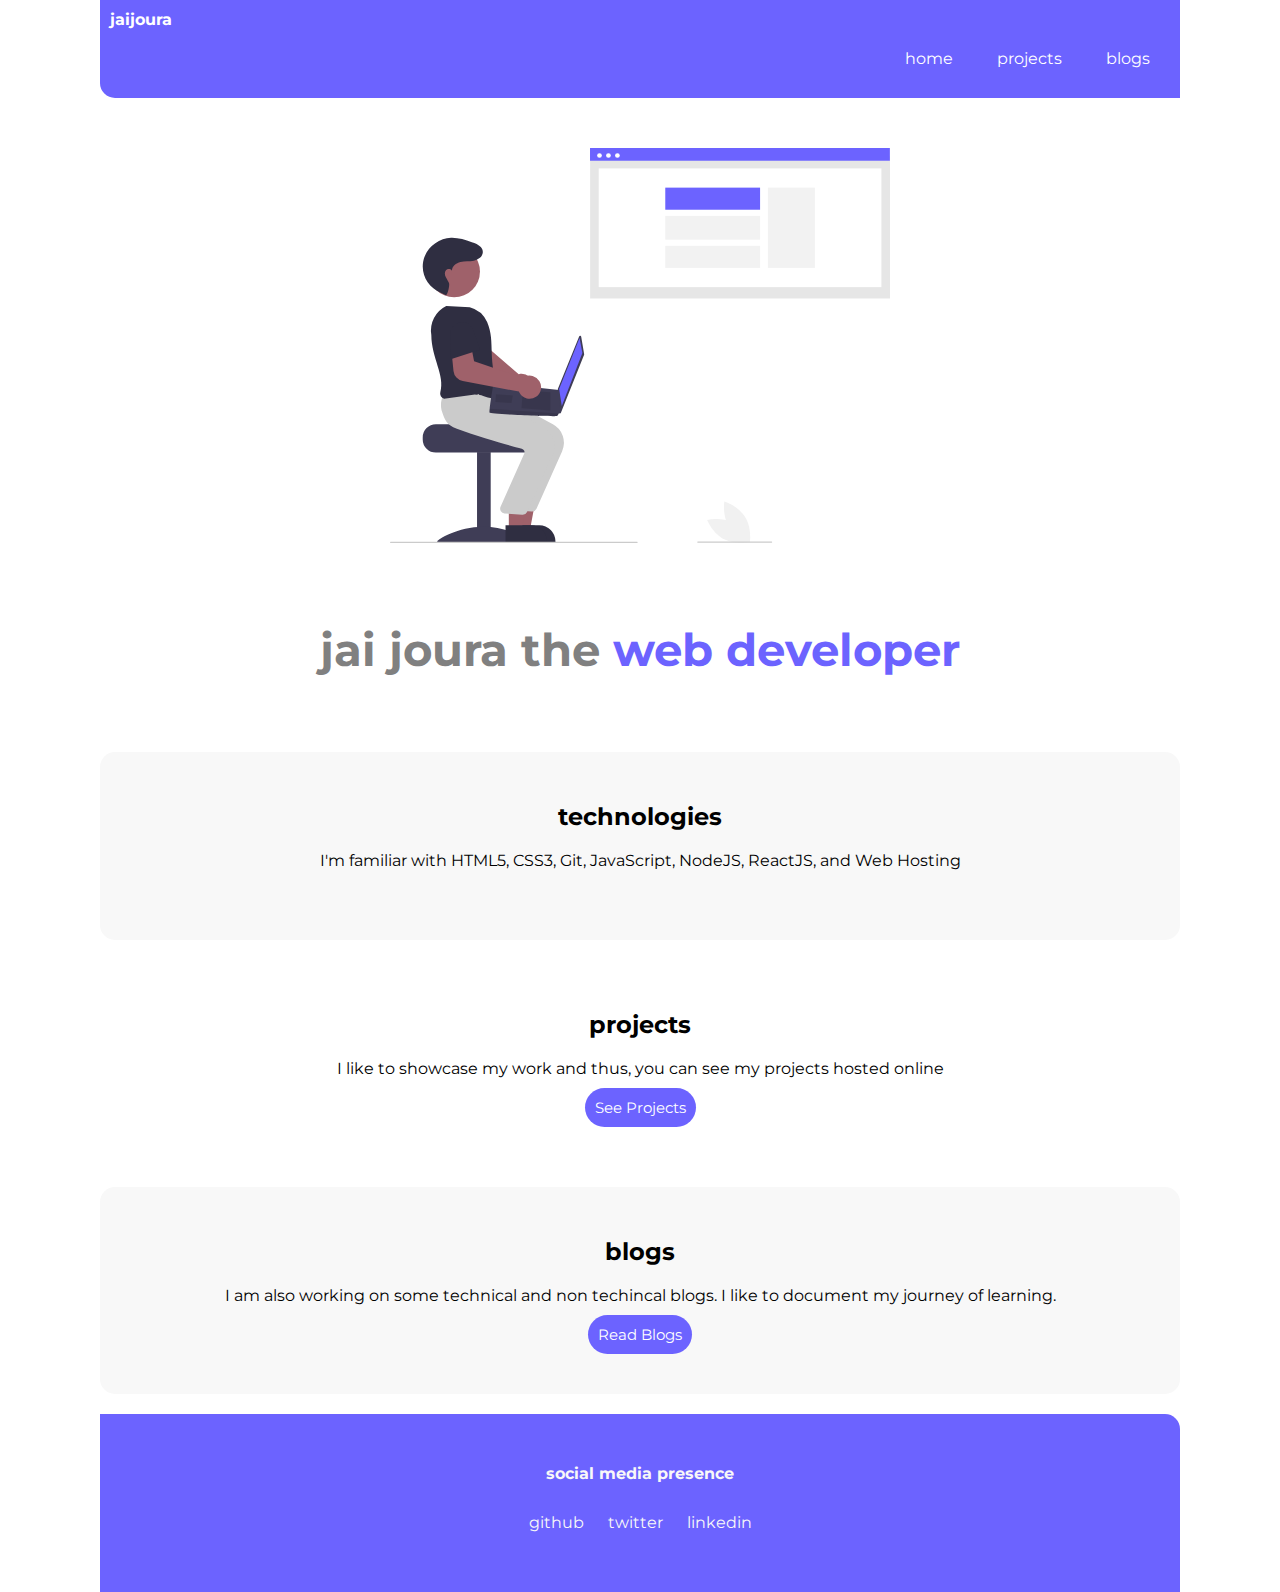
<file: index.html>
<!DOCTYPE html>
<html lang="en">
<head>
    <meta charset="UTF-8">
    <meta http-equiv="X-UA-Compatible" content="IE=edge">
    <meta name="viewport" content="width=device-width, initial-scale=1.0">
    <link rel="stylesheet" href="styles.css">
    <link rel="preconnect" href="https://fonts.googleapis.com">
    <link rel="preconnect" href="https://fonts.gstatic.com" crossorigin>
    <link href="https://fonts.googleapis.com/css2?family=Montserrat:wght@400;700&display=swap" rel="stylesheet">
    <title>home | jaijoura</title>
</head>
<body>
    <nav class="top-container">
        <p class="nav-main-text">jaijoura</p>
        <ul class="nav-list">
            <li><a href="index.html" class="nav-anchor">home</a> </li>
            <li><a href="projects.html" class="nav-anchor" >projects</a> </li> 
            <li><a href="blogs.html" class="nav-anchor">blogs</a> </li>
        </ul>
    </nav>
    <div class="main-img"><img src="photos\undraw_web_developer_re_h7ie.svg" class="img-main" alt="img" ;>
    <h1 class="main-h1">jai joura the <span>web developer</span> </h1>
</div>
<section>
    <h2>technologies</h2>
    <p>I'm familiar with HTML5, CSS3, Git, JavaScript, NodeJS, ReactJS, and Web Hosting
 </p>
</section>
<section class="pro">
    <h2>projects</h2>
    <p>I like to showcase my work and thus, you can see my projects hosted online</p>
    <a href="projects.html" class="projects"> See Projects</a>
</section>
    
<section>
    <h2>blogs</h2>
    <p>I am also working on some technical and non techincal blogs. I like to document my journey of learning.</p>
    <a href="blogs.html" class="blogs">Read Blogs</a>
</section>


</body>
<footer>
    <p>social media presence</p>
    <ul>
        <li><a href="">github</a></li>
        <li><a href="">twitter</a></li>
        <li><a href="">linkedin</a></li>
    </ul>
</footer>

</html>
</file>
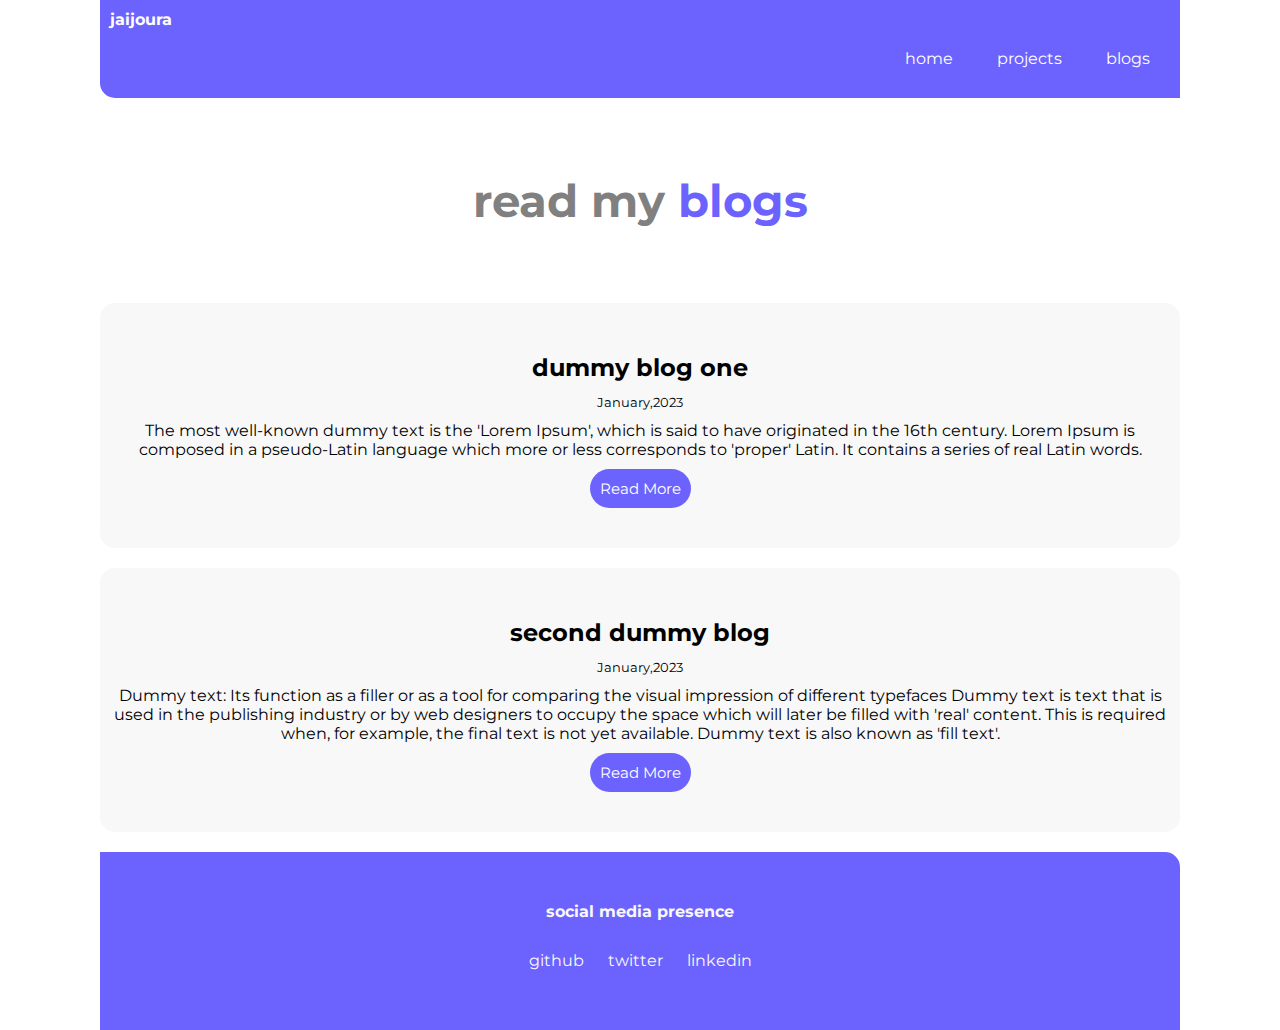
<file: blogs.html>
<!DOCTYPE html>
<html lang="en">
<head>
    <meta charset="UTF-8">
    <meta http-equiv="X-UA-Compatible" content="IE=edge">
    <meta name="viewport" content="width=device-width, initial-scale=1.0">
    <title>blogs | jaijoura</title>
    <link rel="stylesheet" href="styles.css">
    <link rel="preconnect" href="https://fonts.googleapis.com">
    <link rel="preconnect" href="https://fonts.gstatic.com" crossorigin>
    <link href="https://fonts.googleapis.com/css2?family=Montserrat:wght@400;700&display=swap" rel="stylesheet">
</head>
<body>
    <nav class="top-container">
        <p class="nav-main-text">jaijoura</p>
        <ul class="nav-list">
            <li><a href="index.html" class="nav-anchor">home</a> </li>
            <li><a href="projects.html" class="nav-anchor">projects</a> </li>
            <li><a href="blogs.html" class="nav-anchor">blogs</a> </li>
        </ul>
    </nav>
    <h1 class="blogs-h1">read my <span>blogs</span></h1>

</body>
<section>
    <h2>dummy blog one</h2>
    <small>January,2023 </small>
    <p>The most well-known dummy text is the 'Lorem Ipsum', which is said to have originated in the 16th century. Lorem Ipsum
    is composed in a pseudo-Latin language which more or less corresponds to 'proper' Latin. It contains a series of real
    Latin words.</p>
    <a href="dummy-blog.html" class="blogs">Read More</a>
    

</section>
<section>
    <h2> second dummy blog</h2>
    <small>January,2023 </small>
    <p>Dummy text: Its function as a filler or as a tool for comparing the visual impression of different typefaces Dummy text
    is text that is used in the publishing industry or by web designers to occupy the space which will later be filled with
    'real' content. This is required when, for example, the final text is not yet available. Dummy text is also known as
    'fill text'.</p>
    <a href="dummy-blog.html" class="blogs">Read More</a>


</section>
<footer>
    <p>social media presence</p>
    <ul>
        <li><a href="">github</a></li>
        <li><a href="">twitter</a></li>
        <li><a href="">linkedin</a></li>
    </ul>
</footer>
</html>
</file>
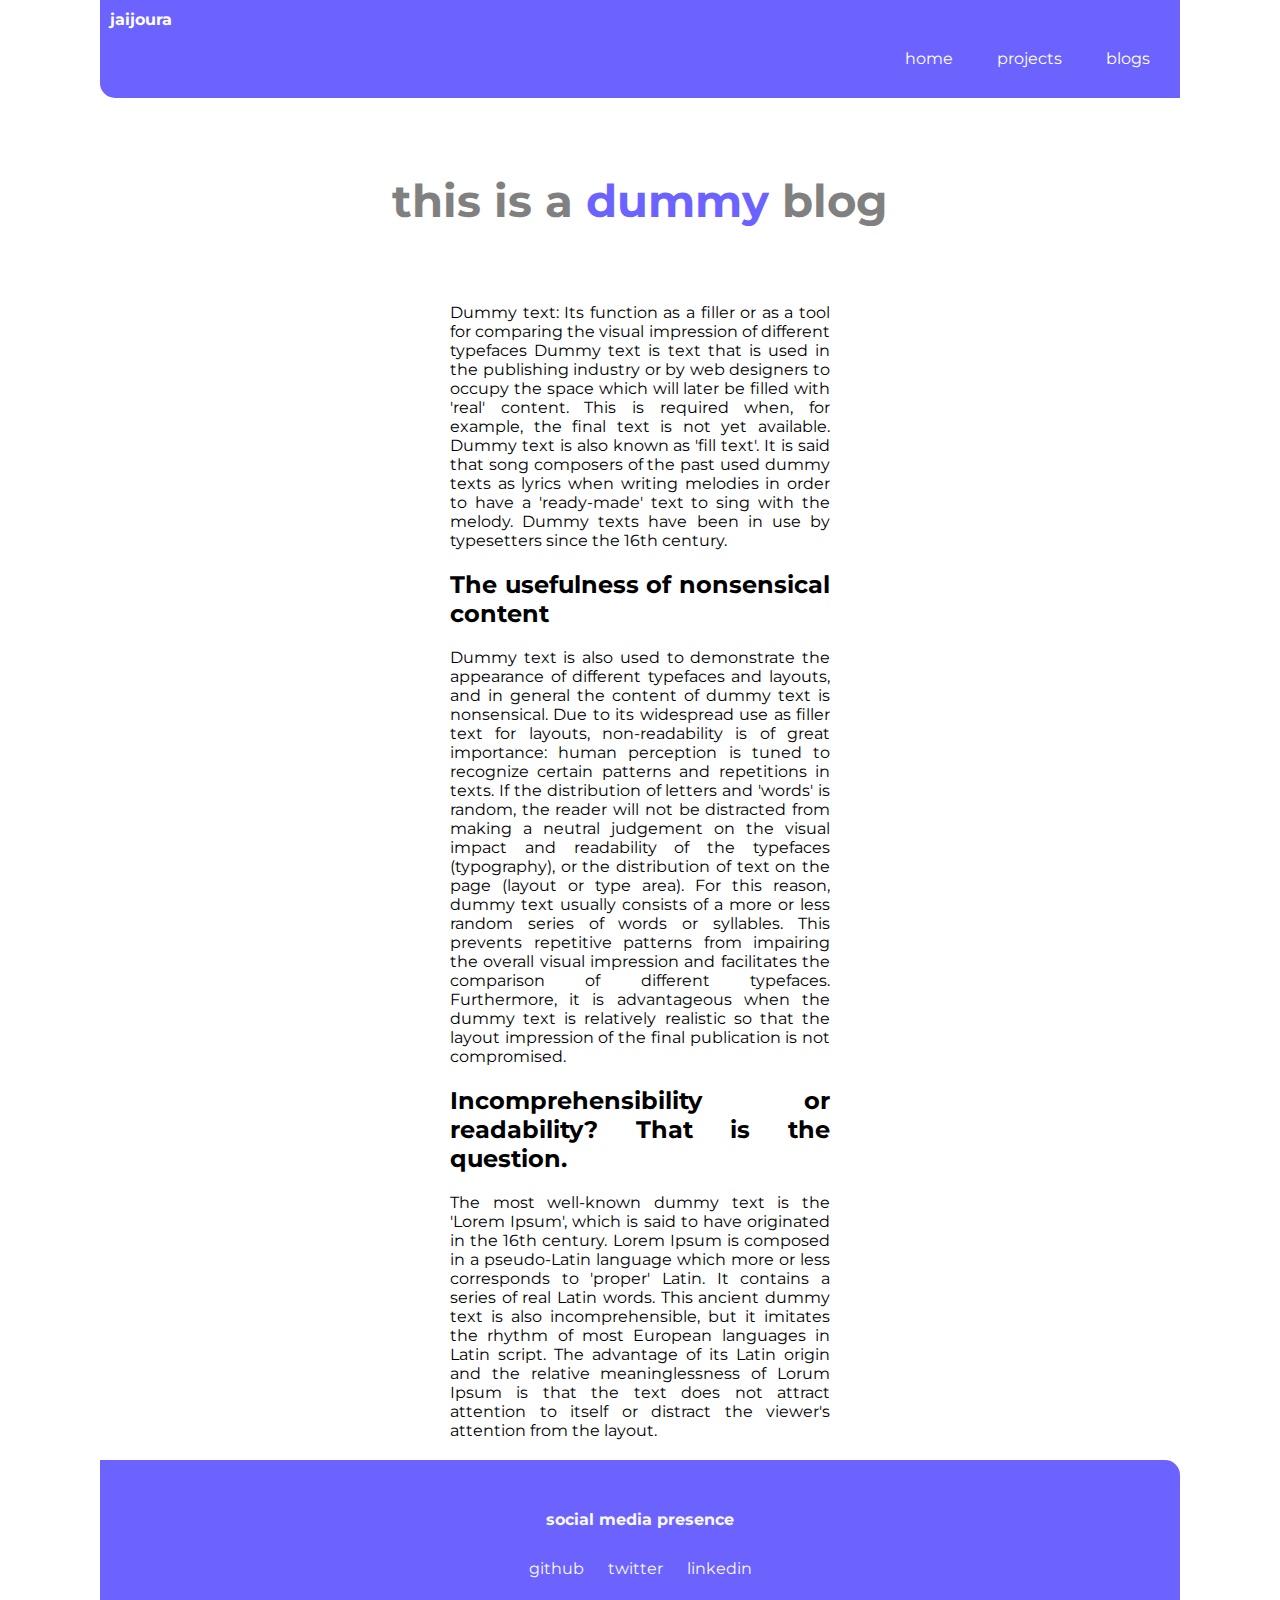
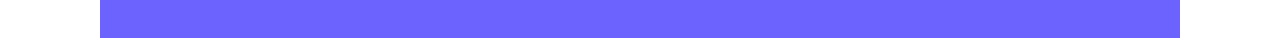
<file: dummy-blog.html>
<!DOCTYPE html>
<html lang="en">

<head>
    <meta charset="UTF-8">
    <meta http-equiv="X-UA-Compatible" content="IE=edge">
    <meta name="viewport" content="width=device-width, initial-scale=1.0">
    <title>blogs | jaijoura</title>
    <link rel="stylesheet" href="styles.css">
    <link rel="preconnect" href="https://fonts.googleapis.com">
    <link rel="preconnect" href="https://fonts.gstatic.com" crossorigin>
    <link href="https://fonts.googleapis.com/css2?family=Montserrat:wght@400;700&display=swap" rel="stylesheet">
</head>

<body>
    <nav class="top-container">
        <p class="nav-main-text">jaijoura</p>
        <ul class="nav-list">
            <li><a href="index.html" class="nav-anchor">home</a> </li>
            <li><a href="projects.html" class="nav-anchor">projects</a> </li>
            <li><a href="blogs.html" class="nav-anchor">blogs</a> </li>
        </ul>
    </nav>
    <h1 class="dummy-h1">this is a <span>dummy</span> blog</h1>
    <div class="blog-text">
        <p>Dummy text: Its function as a filler or as a tool for comparing the visual impression of different typefaces Dummy
            text
            is text that is used in the publishing industry or by web designers to occupy the space which will later be filled
            with
            'real' content. This is required when, for example, the final text is not yet available. Dummy text is also known as
            'fill text'. It is said that song composers of the past used dummy texts as lyrics when writing melodies in order to
            have a 'ready-made' text to sing with the melody. Dummy texts have been in use by typesetters since the 16th
            century.</p>
        
        <h2>The usefulness of nonsensical content</h2>
       <p> Dummy text is also used to demonstrate the appearance of different typefaces and layouts, and in general the content of
        dummy text is nonsensical. Due to its widespread use as filler text for layouts, non-readability is of great importance:
        human perception is tuned to recognize certain patterns and repetitions in texts. If the distribution of letters and
        'words' is random, the reader will not be distracted from making a neutral judgement on the visual impact and
        readability of the typefaces (typography), or the distribution of text on the page (layout or type area). For this
        reason, dummy text usually consists of a more or less random series of words or syllables. This prevents repetitive
        patterns from impairing the overall visual impression and facilitates the comparison of different typefaces.
        Furthermore, it is advantageous when the dummy text is relatively realistic so that the layout impression of the final
        publication is not compromised.</p>
        
        <h2>Incomprehensibility or readability? That is the question.</h2>
        <p>The most well-known dummy text is the 'Lorem Ipsum', which is said to have originated in the 16th century. Lorem Ipsum
        is composed in a pseudo-Latin language which more or less corresponds to 'proper' Latin. It contains a series of real
        Latin words. This ancient dummy text is also incomprehensible, but it imitates the rhythm of most European languages in
        Latin script. The advantage of its Latin origin and the relative meaninglessness of Lorum Ipsum is that the text does
        not attract attention to itself or distract the viewer's attention from the layout.</p>
    </div>


</body>
<footer>
    <p>social media presence</p>
    <ul>
        <li><a href="">github</a></li>
        <li><a href="">twitter</a></li>
        <li><a href="">linkedin</a></li>
    </ul>
</footer>
</html>
</file>
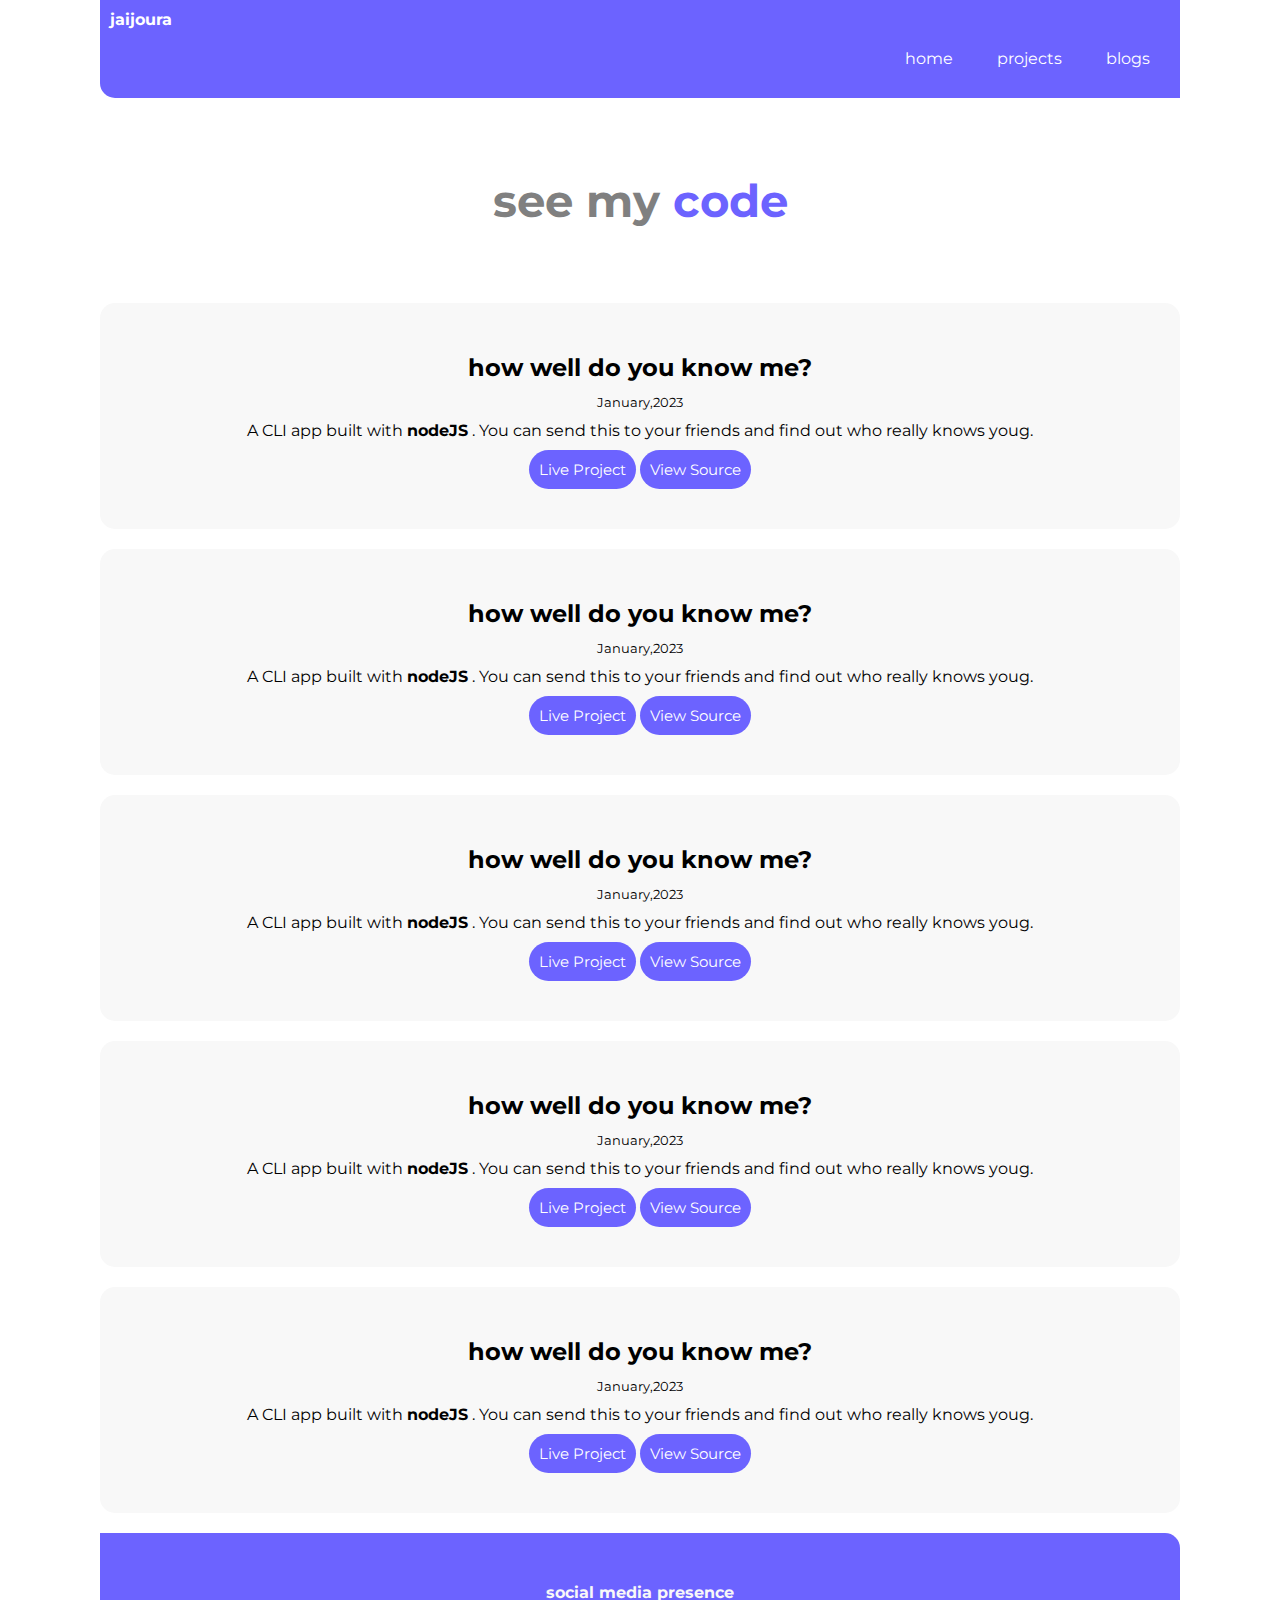
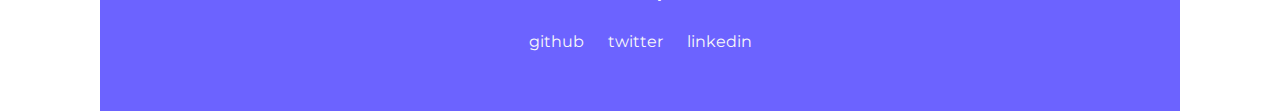
<file: projects.html>
<!DOCTYPE html>
<html lang="en">
<head>
    <meta charset="UTF-8">
    <meta http-equiv="X-UA-Compatible" content="IE=edge">
    <meta name="viewport" content="width=device-width, initial-scale=1.0">
    <title>projects | jaijoura</title>
    <link rel="stylesheet" href="styles.css">
    <link rel="preconnect" href="https://fonts.googleapis.com">
    <link rel="preconnect" href="https://fonts.gstatic.com" crossorigin>
    <link href="https://fonts.googleapis.com/css2?family=Montserrat:wght@400;700&display=swap" rel="stylesheet">
</head>
<body>
    <nav class="top-container">
        <p class="nav-main-text">jaijoura</p>
        <ul class="nav-list">
            <li><a href="index.html" class="nav-anchor">home</a> </li>
            <li><a href="projects.html" class="nav-anchor">projects</a> </li>
            <li><a href="blogs.html" class="nav-anchor">blogs</a> </li>
        </ul>
    </nav>

    <h1 class="projects-h1">see my <span>code</span> </h1>
    
    <section>
        <h2>how well do you know me?</h2>
        <small>January,2023 </small>
        <p>A CLI app built with <b>nodeJS</b> . You can send this to your friends and find out who really knows youg.</p>
        <a href="" class="blogs">Live Project</a>
        <a href="" class="blogs">View Source </a>

    </section>
    <section>
        <h2>how well do you know me?</h2>
        <small>January,2023 </small>
        <p>A CLI app built with <b>nodeJS</b> . You can send this to your friends and find out who really knows youg.</p>
        <a href="" class="blogs">Live Project</a>
        <a href="" class="blogs">View Source </a>
    
    </section>

    <section>
        <h2>how well do you know me?</h2>
        <small>January,2023 </small>
        <p>A CLI app built with <b>nodeJS</b> . You can send this to your friends and find out who really knows youg.</p>
        <a href="" class="blogs">Live Project</a>
        <a href="" class="blogs">View Source </a>
    
    </section>

    <section>
        <h2>how well do you know me?</h2>
        <small>January,2023 </small>
        <p>A CLI app built with <b>nodeJS</b> . You can send this to your friends and find out who really knows youg.</p>
        <a href="" class="blogs">Live Project</a>
        <a href="" class="blogs">View Source </a>
    
    </section>

    <section>
        <h2>how well do you know me?</h2>
        <small>January,2023 </small>
        <p>A CLI app built with <b>nodeJS</b> . You can send this to your friends and find out who really knows youg.</p>
        <a href="" class="blogs">Live Project</a>
        <a href="" class="blogs">View Source </a>
    
    </section>


</body>


<footer>
    <p>social media presence</p>
    <ul>
        <li><a href="">github</a></li>
        <li><a href="">twitter</a></li>
        <li><a href="">linkedin</a></li>
    </ul>
</footer>
</html>
</file>
<file: styles.css>
*{
    margin: 0%;
    padding: 0%;
font-family: 'Montserrat', sans-serif;
}
body{
    text-align:center
}
.top-container{
    background-color: #6C63FF;
    color: white;
    margin: 0 100px;
    padding: 10px;
    border-bottom-left-radius: 15px;
}
.nav-main-text{
    text-align: left;
    font-weight: bold;
}
.nav-list{
    list-style-type:none;
    text-align: right;
}
.nav-list li{
     display: inline-block;
     padding: 20px;

}
.nav-list li a{
    color: white;
    text-decoration: solid;

}
.nav-list li a:active{
    font-weight: bold;
}
.main-img{
    margin: 50px 100px 30px;
}
.img-main{
    width: 500px;
}
h1{
    margin-top: 10px;
    color: gray;
    font-size: 45px;
}
span{
    color: #6C63FF;
}
section{
    margin: 10px 100px 20px;
background-color:#F8F8F8;
border-radius: 15px;
padding: 50px 10px ;
}
section h2{
    padding-bottom: 10px;
}
section p{
    padding-bottom: 20px;
    margin-top: 10px;
}
.pro{
    background-color:white;
}
.projects, .blogs {
    background-color: #6C63FF;
    padding:10px;
    text-decoration: none;
    color: white;
    border-radius: 50px;
    font-size: 15px;

} 
.projects:hover, .blogs:hover{
    color:#6C63FF;
    background-color: white;
    border: 1px solid #6C63FF;
}
footer{
    background-color: #6C63FF;
    color: #F8F8F8;
    /* font-weight: bold; */
    margin: 10px 100px 0px;
    padding: 50px 10px;
    border-top-right-radius: 15px;
}

footer p {
    font-weight: bold;
    padding-bottom: 20px;
}
footer ul{
    list-style-type: none;
}
footer ul li{
    display: inline-block;
    padding: 10px;
}
footer ul li a{
    color: #F8F8F8;
    text-decoration: none;
}
.blog-text{
    margin: 0 450px ;
}
.blog-text p{
    text-align: justify;
    margin: 20px 0;
}
.blog-text h2 {
    text-align: justify;
    margin: 20px 0;
}

.projects-h1, .blogs-h1, .dummy-h1, .main-h1{
   margin: 75px 0; 
}
</file>
